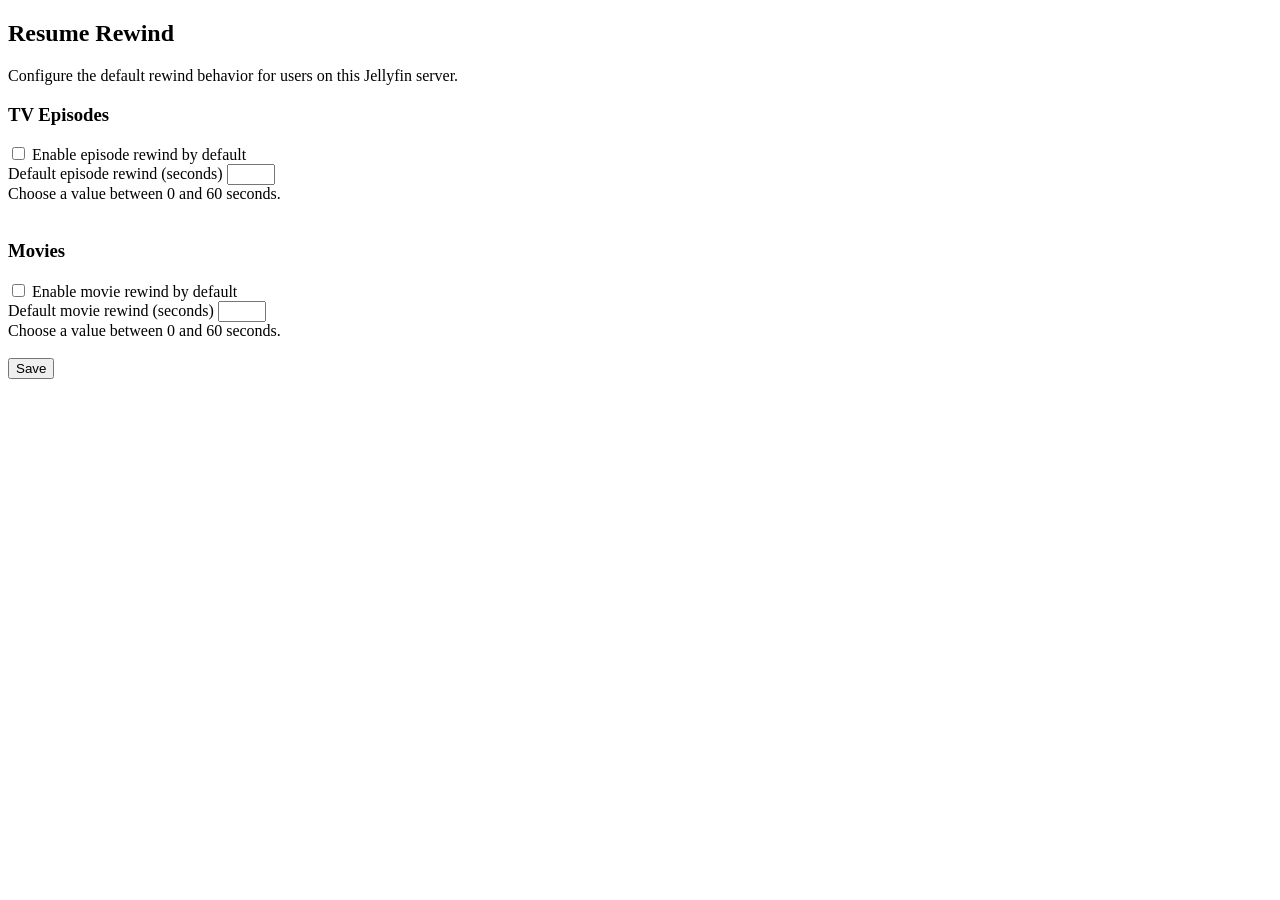
<file: Jellyfin.Plugin.Template/Configuration/configPage.html>
<!DOCTYPE html>
<html lang="en">
<head>
    <meta charset="utf-8">
    <title>Resume Rewind</title>
</head>
<body>
    <div id="ResumeRewindConfigPage"
         data-role="page"
         class="page type-interior pluginConfigurationPage"
         data-require="emby-input,emby-button,emby-checkbox">

        <div data-role="content">
            <div class="content-primary">

                <h2>Resume Rewind</h2>
                <p>
                    Configure the default rewind behavior for users
                    on this Jellyfin server.
                </p>

                <form id="ResumeRewindConfigForm">

                    <h3>TV Episodes</h3>

                    <div class="checkboxContainer">
                        <label class="emby-checkbox-label">
                            <input id="EpisodesEnabled"
                                   type="checkbox"
                                   is="emby-checkbox">
                            <span>Enable episode rewind by default</span>
                        </label>
                    </div>

                    <div class="inputContainer">
                        <label class="inputLabel" for="EpisodeRewindSeconds">
                            Default episode rewind (seconds)
                        </label>
                        <input id="EpisodeRewindSeconds"
                               type="number"
                               is="emby-input"
                               min="0"
                               max="60"
                               step="1">
                        <div class="fieldDescription">
                            Choose a value between 0 and 60 seconds.
                        </div>
                    </div>

                    <br>

                    <h3>Movies</h3>

                    <div class="checkboxContainer">
                        <label class="emby-checkbox-label">
                            <input id="MoviesEnabled"
                                   type="checkbox"
                                   is="emby-checkbox">
                            <span>Enable movie rewind by default</span>
                        </label>
                    </div>

                    <div class="inputContainer">
                        <label class="inputLabel" for="MovieRewindSeconds">
                            Default movie rewind (seconds)
                        </label>
                        <input id="MovieRewindSeconds"
                               type="number"
                               is="emby-input"
                               min="0"
                               max="60"
                               step="1">
                        <div class="fieldDescription">
                            Choose a value between 0 and 60 seconds.
                        </div>
                    </div>

                    <br>

                    <button is="emby-button"
                            type="submit"
                            class="raised button-submit block">
                        <span>Save</span>
                    </button>

                </form>
            </div>
        </div>

        <script>
            const ResumeRewindConfig = {
                pluginUniqueId: '95d6f48a-397e-4206-b97a-8474a864c7fe'
            };

            const configPage =
                document.querySelector('#ResumeRewindConfigPage');

            configPage.addEventListener('pageshow', function () {
                Dashboard.showLoadingMsg();

                ApiClient.getPluginConfiguration(
                    ResumeRewindConfig.pluginUniqueId
                ).then(function (config) {
                    document.querySelector('#EpisodesEnabled').checked =
                        config.EpisodesEnabled;

                    document.querySelector('#EpisodeRewindSeconds').value =
                        config.EpisodeRewindSeconds;

                    document.querySelector('#MoviesEnabled').checked =
                        config.MoviesEnabled;

                    document.querySelector('#MovieRewindSeconds').value =
                        config.MovieRewindSeconds;

                    Dashboard.hideLoadingMsg();
                }).catch(function (error) {
                    console.error('Resume Rewind configuration error:', error);
                    Dashboard.hideLoadingMsg();
                });
            });

            document.querySelector('#ResumeRewindConfigForm')
                .addEventListener('submit', function (event) {
                    event.preventDefault();
                    Dashboard.showLoadingMsg();

                    ApiClient.getPluginConfiguration(
                        ResumeRewindConfig.pluginUniqueId
                    ).then(function (config) {
                        config.EpisodesEnabled =
                            document.querySelector('#EpisodesEnabled').checked;

                        config.EpisodeRewindSeconds = Number(
                            document.querySelector('#EpisodeRewindSeconds').value
                        );

                        config.MoviesEnabled =
                            document.querySelector('#MoviesEnabled').checked;

                        config.MovieRewindSeconds = Number(
                            document.querySelector('#MovieRewindSeconds').value
                        );

                        if (
                            !Number.isInteger(config.EpisodeRewindSeconds) ||
                            !Number.isInteger(config.MovieRewindSeconds) ||
                            config.EpisodeRewindSeconds < 0 ||
                            config.EpisodeRewindSeconds > 60 ||
                            config.MovieRewindSeconds < 0 ||
                            config.MovieRewindSeconds > 60
                        ) {
                            throw new Error(
                                'Rewind durations must be whole numbers between 0 and 60.'
                            );
                        }

                        return ApiClient.updatePluginConfiguration(
                            ResumeRewindConfig.pluginUniqueId,
                            config
                        );
                    }).then(function (result) {
                        Dashboard.processPluginConfigurationUpdateResult(result);
                    }).catch(function (error) {
                        console.error('Resume Rewind save error:', error);
                        Dashboard.hideLoadingMsg();
                        alert(error.message || 'Unable to save configuration.');
                    });
                });
        </script>
    </div>
</body>
</html>
</file>
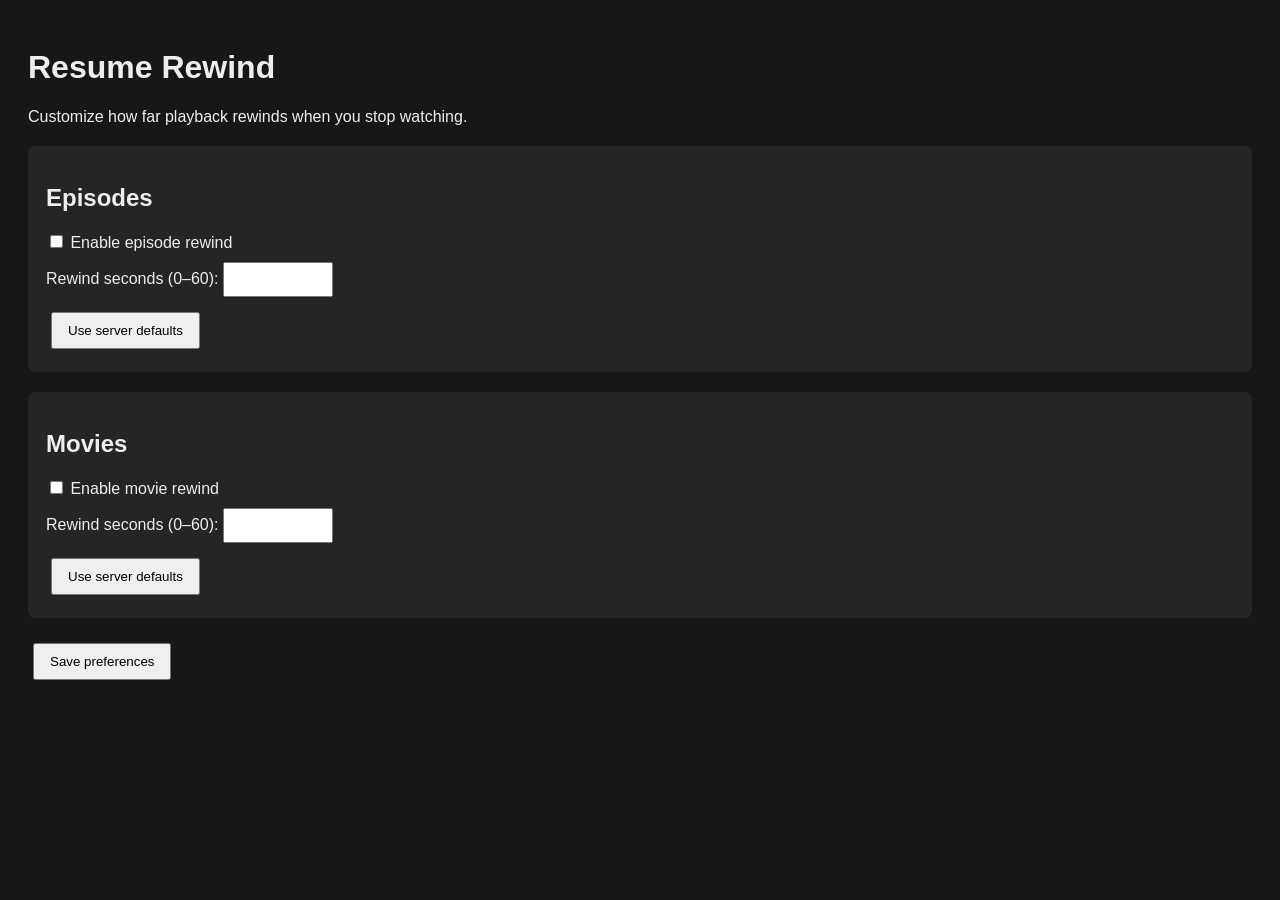
<file: Jellyfin.Plugin.Template/Configuration/preferencesPage.html>
<!DOCTYPE html>
<html lang="en">
<head>
    <meta charset="UTF-8">
    <meta name="viewport" content="width=device-width, initial-scale=1">
    <title>Resume Rewind Preferences</title>
    <style>
        body {
            font-family: Arial, sans-serif;
            padding: 20px;
            color: var(--text-color, #eee);
            background: var(--background-color, #171717);
        }

        .setting {
            margin: 20px 0;
            padding: 18px;
            border-radius: 8px;
            background: var(--card-background, #252525);
        }

        label {
            display: block;
            margin-bottom: 10px;
        }

        input[type="number"] {
            width: 90px;
            padding: 8px;
        }

        button {
            padding: 9px 15px;
            margin: 5px;
            cursor: pointer;
        }

        .status {
            margin-top: 15px;
        }
    </style>
</head>
<body>
    <h1>Resume Rewind</h1>
    <p>Customize how far playback rewinds when you stop watching.</p>

    <div class="setting">
        <h2>Episodes</h2>
        <label>
            <input type="checkbox" id="episodesEnabled">
            Enable episode rewind
        </label>
        <label>
            Rewind seconds (0–60):
            <input type="number" id="episodeSeconds" min="0" max="60">
        </label>
        <button type="button" id="resetEpisodes">Use server defaults</button>
    </div>

    <div class="setting">
        <h2>Movies</h2>
        <label>
            <input type="checkbox" id="moviesEnabled">
            Enable movie rewind
        </label>
        <label>
            Rewind seconds (0–60):
            <input type="number" id="movieSeconds" min="0" max="60">
        </label>
        <button type="button" id="resetMovies">Use server defaults</button>
    </div>

    <button type="button" id="save">Save preferences</button>
    <p class="status" id="status" role="status"></p>

    <script>
        const apiUrl = ApiClient.getUrl("ResumeRewind/Preferences");

        let preferences = {};

        const status = document.getElementById("status");

        function showStatus(message) {
            status.textContent = message;
        }

        function loadPreferences() {
            ApiClient.ajax({
                type: "GET",
                url: apiUrl,
                dataType: "json"
            }).then(data => {
                preferences = {
                    hasCustomEpisodeSettings: data.HasCustomEpisodeSettings,
                    episodesEnabled: data.EpisodesEnabled,
                    episodeRewindSeconds: data.EpisodeRewindSeconds,
                    hasCustomMovieSettings: data.HasCustomMovieSettings,
                    moviesEnabled: data.MoviesEnabled,
                    movieRewindSeconds: data.MovieRewindSeconds
                };

                document.getElementById("episodesEnabled").checked =
                    preferences.episodesEnabled;

                document.getElementById("episodeSeconds").value =
                    preferences.episodeRewindSeconds;

                document.getElementById("moviesEnabled").checked =
                    preferences.moviesEnabled;

                document.getElementById("movieSeconds").value =
                    preferences.movieRewindSeconds;
            }).catch(error => {
                console.error(error);
                showStatus("Could not load your preferences.");
            });
        }

        function resetEpisodes() {
            preferences.hasCustomEpisodeSettings = false;

            ApiClient.ajax({
                type: "PUT",
                url: apiUrl,
                data: JSON.stringify(preferences),
                contentType: "application/json"
            }).then(() => {
                showStatus("Episode settings reset to server defaults.");
                loadPreferences();
            }).catch(error => {
                console.error(error);
                showStatus("Could not reset episode settings.");
            });
        }

        function resetMovies() {
            preferences.hasCustomMovieSettings = false;

            ApiClient.ajax({
                type: "PUT",
                url: apiUrl,
                data: JSON.stringify(preferences),
                contentType: "application/json"
            }).then(() => {
                showStatus("Movie settings reset to server defaults.");
                loadPreferences();
            }).catch(error => {
                console.error(error);
                showStatus("Could not reset movie settings.");
            });
        }

        function savePreferences() {
            const episodeSeconds = Number(
                document.getElementById("episodeSeconds").value
            );

            const movieSeconds = Number(
                document.getElementById("movieSeconds").value
            );

            if (
                !Number.isInteger(episodeSeconds) ||
                !Number.isInteger(movieSeconds) ||
                episodeSeconds < 0 ||
                episodeSeconds > 60 ||
                movieSeconds < 0 ||
                movieSeconds > 60
            ) {
                showStatus("Rewind seconds must be whole numbers from 0 to 60.");
                return;
            }

            preferences.episodesEnabled =
                document.getElementById("episodesEnabled").checked;

            preferences.episodeRewindSeconds = episodeSeconds;

            preferences.moviesEnabled =
                document.getElementById("moviesEnabled").checked;

            preferences.movieRewindSeconds = movieSeconds;

            preferences.hasCustomEpisodeSettings =
                preferences.hasCustomEpisodeSettings !== false;

            preferences.hasCustomMovieSettings =
                preferences.hasCustomMovieSettings !== false;

            ApiClient.ajax({
                type: "PUT",
                url: apiUrl,
                data: JSON.stringify(preferences),
                contentType: "application/json"
            }).then(() => {
                showStatus("Preferences saved successfully.");
            }).catch(error => {
                console.error(error);
                showStatus("Could not save your preferences.");
            });
        }

        document.getElementById("resetEpisodes")
            .addEventListener("click", resetEpisodes);

        document.getElementById("resetMovies")
            .addEventListener("click", resetMovies);

        document.getElementById("episodesEnabled")
            .addEventListener("change", () => {
                preferences.hasCustomEpisodeSettings = true;
            });

        document.getElementById("episodeSeconds")
            .addEventListener("input", () => {
                preferences.hasCustomEpisodeSettings = true;
            });

        document.getElementById("moviesEnabled")
            .addEventListener("change", () => {
                preferences.hasCustomMovieSettings = true;
            });

        document.getElementById("movieSeconds")
            .addEventListener("input", () => {
                preferences.hasCustomMovieSettings = true;
            });

        document.getElementById("save")
            .addEventListener("click", savePreferences);

        loadPreferences();
    </script>
</body>
</html>
</file>
